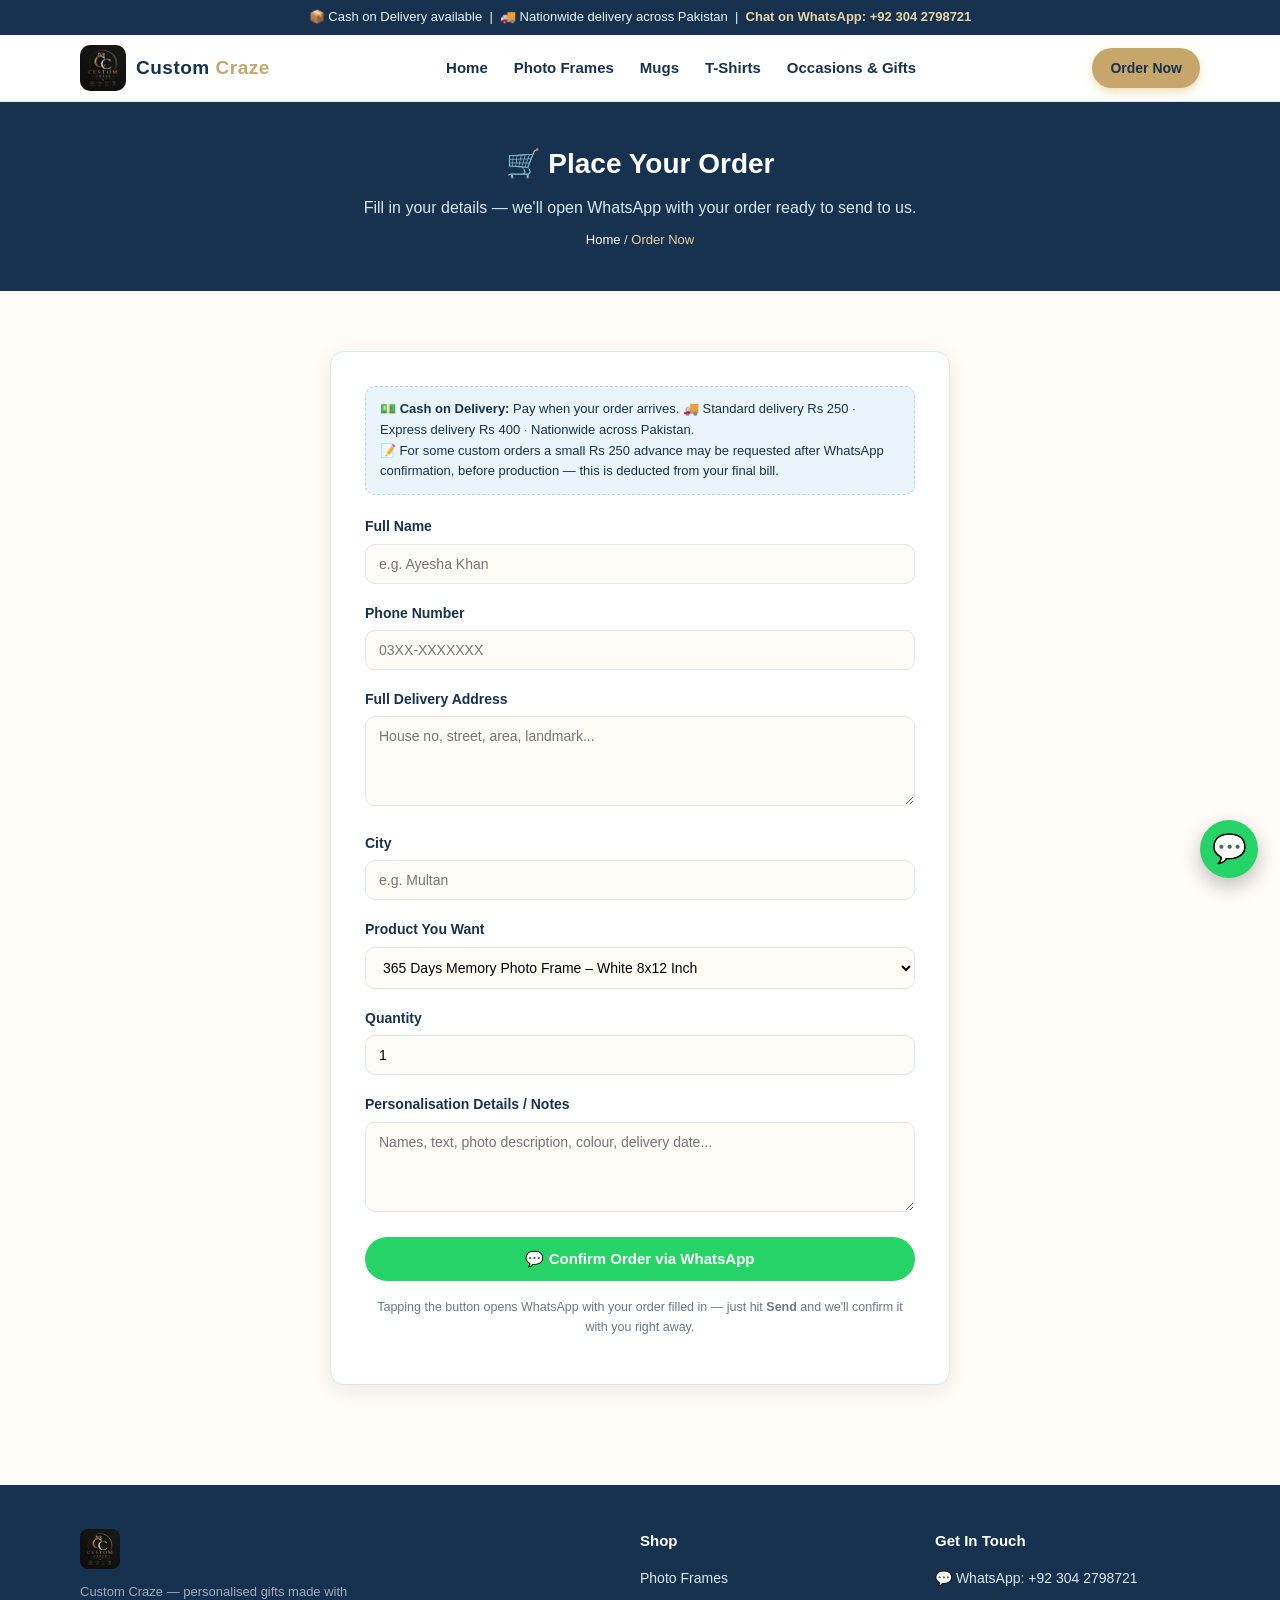
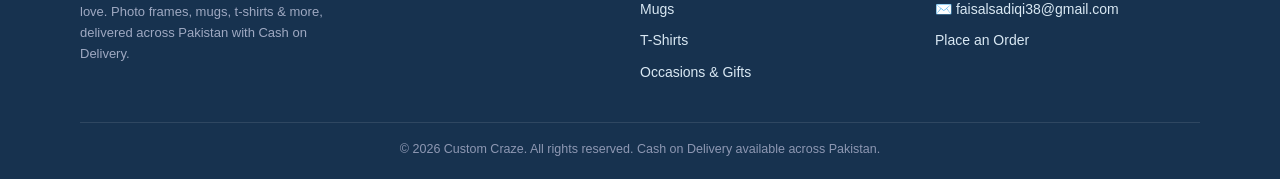
<file: order(1).html>
<!DOCTYPE html>
<html lang="en">
<head>
<meta charset="UTF-8" />
<meta name="viewport" content="width=device-width, initial-scale=1.0" />
<title>Place Your Order | Custom Craze</title>
<meta name="description" content="Order your personalised gift from Custom Craze — Cash on Delivery, confirmed instantly over WhatsApp." />
<link rel="icon" href="images/logo.webp" type="image/webp" />
<link rel="stylesheet" href="css/style.css" />
</head>
<body>

<div class="topbar">
  📦 Cash on Delivery available &nbsp;|&nbsp; 🚚 Nationwide delivery across Pakistan &nbsp;|&nbsp;
  <a href="https://wa.me/923042798721" target="_blank" rel="noopener">Chat on WhatsApp: +92 304 2798721</a>
</div>

<header class="site-header">
  <div class="nav-wrap">
    <a href="index.html" class="brand">
      <img src="images/logo.webp" alt="Custom Craze logo" />
      <span class="brand-text">Custom<span> Craze</span></span>
    </a>
    <nav class="main-nav">
      <ul>
        <li><a href="index.html">Home</a></li>
        <li><a href="frames.html">Photo Frames</a></li>
        <li><a href="mugs.html">Mugs</a></li>
        <li><a href="tshirts.html">T-Shirts</a></li>
        <li><a href="gifts.html">Occasions & Gifts</a></li>
      </ul>
    </nav>
    <a href="order.html" class="nav-order-btn">Order Now</a>
    <button class="menu-toggle" aria-label="Menu">☰</button>
  </div>
</header>

<div class="page-banner">
  <h1>🛒 Place Your Order</h1>
  <p>Fill in your details — we'll open WhatsApp with your order ready to send to us.</p>
  <div class="breadcrumb"><a href="index.html" style="color:#fff;">Home</a> / Order Now</div>
</div>

<section class="section">
  <div class="container">
    <div class="order-card">

      <div class="cod-note">
        💵 <strong>Cash on Delivery:</strong> Pay when your order arrives. 🚚 Standard delivery Rs 250 · Express delivery Rs 400 · Nationwide across Pakistan.<br>
        📝 For some custom orders a small Rs 250 advance may be requested after WhatsApp confirmation, before production — this is deducted from your final bill.
      </div>

      <form id="orderForm">
        <div class="form-row">
          <label for="ofName">Full Name</label>
          <input type="text" id="ofName" placeholder="e.g. Ayesha Khan" required />
        </div>

        <div class="form-row">
          <label for="ofPhone">Phone Number</label>
          <input type="tel" id="ofPhone" placeholder="03XX-XXXXXXX" required />
        </div>

        <div class="form-row">
          <label for="ofAddress">Full Delivery Address</label>
          <textarea id="ofAddress" placeholder="House no, street, area, landmark..." required></textarea>
        </div>

        <div class="form-row">
          <label for="ofCity">City</label>
          <input type="text" id="ofCity" placeholder="e.g. Multan" required />
        </div>

        <div class="form-row">
          <label for="ofProduct">Product You Want</label>
          <select id="ofProduct">
            <optgroup label="Photo Frames (Rs 1,299 – Rs 1,399)">
              <option>365 Days Memory Photo Frame – White 8x12 Inch</option>
              <option>Best Friends Forever Photo Frame – Black 8x12 Inch</option>
              <option>Birthday Gift Photo Frame with Calendar Design – Black 8x12 Inch</option>
              <option>Celebration Photo Collage Frame – Black 8x12 Inch</option>
              <option>Friendship Photo Frame – Black 8x12 Inch</option>
              <option>Happy Anniversary Photo Collage Frame – White 8x12 Inch</option>
              <option>Happy Anniversary Photo Frame – Black 8x12 Inch</option>
              <option>Happy Birthday Photo Frame – White 8x12 Inch</option>
              <option>I Love You Couple Photo Frame – Black 8x12 Inch</option>
              <option>I Love You Photo Frame – Black 8x12 Inch</option>
              <option>It's Your Day Photo Frame – Black 8x12 Inch</option>
              <option>Love Couple Photo Frame – Black 8x12 Inch</option>
              <option>Lover Photo Collage Frame – Black 8x12 Inch</option>
              <option>My Love Photo Frame – Black 8x12 Inch</option>
              <option>Personalised Birthday Photo Frame – HBD with Calendar – White 8x12 Inch</option>
              <option>Personalised Photo Frame with QR-Style Memory Design – Black 8x12 Inch</option>
              <option>White Memory Photo Frame with Calendar Design – 8x12 Inch</option>
            </optgroup>
            <optgroup label="Mugs (Rs 1,300 – Rs 1,400)">
              <option>Personalized Name Mug – Custom Name Coffee Mug</option>
              <option>Personalized Black Name Mug</option>
              <option>Personalized Birthday Calendar Mug</option>
              <option>Best Brother Forever Mug</option>
            </optgroup>
            <optgroup label="T-Shirts">
              <option>Custom Urdu Text T-Shirt – Personalised Name or Message (Rs 999)</option>
            </optgroup>
            <optgroup label="Photo Cushions (Rs 899 – Rs 1,400)">
              <option>Personalised Anniversary Photo Collage Cushion</option>
              <option>Personalised Best Friends Photo Cushion – Custom Friendship Gift</option>
              <option>Personalised Birthday Photo Cushion – Custom Name & Photo</option>
              <option>Personalised Couple Photo Cushion – Custom Names & Date</option>
              <option>Personalised Couple Photo Cushion with Love Quote</option>
              <option>Personalised Heart Photo Collage Cushion – Custom Couple Photos</option>
              <option>Personalised LOVE Photo Cushion – Custom Couple Photos</option>
            </optgroup>
            <option>Something else (I'll describe it in notes)</option>
          </select>
        </div>

        <div class="form-row">
          <label for="ofQty">Quantity</label>
          <input type="number" id="ofQty" min="1" value="1" />
        </div>

        <div class="form-row">
          <label for="ofNotes">Personalisation Details / Notes</label>
          <textarea id="ofNotes" placeholder="Names, text, photo description, colour, delivery date..."></textarea>
        </div>

        <div class="submit-row">
          <button type="submit" class="btn btn-whatsapp">💬 Confirm Order via WhatsApp</button>
        </div>
      </form>

      <p style="text-align:center; font-size:12.5px; color:var(--text-muted); margin-top:16px;">
        Tapping the button opens WhatsApp with your order filled in — just hit <strong>Send</strong> and we'll confirm it with you right away.
      </p>
    </div>
  </div>
</section>

<footer class="site-footer">
  <div class="container">
    <div class="footer-grid">
      <div class="footer-brand">
        <img src="images/logo.webp" alt="Custom Craze" />
        <p>Custom Craze — personalised gifts made with love. Photo frames, mugs, t-shirts & more, delivered across Pakistan with Cash on Delivery.</p>
      </div>
      <div>
        <h4>Shop</h4>
        <ul>
          <li><a href="frames.html">Photo Frames</a></li>
          <li><a href="mugs.html">Mugs</a></li>
          <li><a href="tshirts.html">T-Shirts</a></li>
          <li><a href="gifts.html">Occasions & Gifts</a></li>
        </ul>
      </div>
      <div>
        <h4>Get In Touch</h4>
        <ul>
          <li><a href="https://wa.me/923042798721" target="_blank" rel="noopener">💬 WhatsApp: +92 304 2798721</a></li>
          <li><a href="mailto:faisalsadiqi38@gmail.com">✉️ faisalsadiqi38@gmail.com</a></li>
          <li><a href="order.html">Place an Order</a></li>
        </ul>
      </div>
    </div>
    <div class="footer-bottom">
      © <span class="year"></span> Custom Craze. All rights reserved. Cash on Delivery available across Pakistan.
    </div>
  </div>
</footer>

<a href="https://wa.me/923042798721" target="_blank" rel="noopener" class="wa-float" aria-label="Chat on WhatsApp">💬</a>

<script src="js/main.js"></script>
</body>
</html>
</file>
<file: css/style.css>
/* ===========================================================
   Custom Craze — shared stylesheet
   Professional theme (light blue / deep navy / cream / soft pink accents)
   =========================================================== */

:root {
  --navy: #17324f;
  --navy-light: #294d70;
  --gold: #c6a66a;
  --gold-light: #e7d4a8;
  --cream: #fffbf6;
  --cream-dark: #f2ede5;
  --white: #ffffff;
  --text: #263747;
  --text-muted: #687987;
  --border: #dce7ef;
  --radius: 14px;
  --shadow: 0 6px 22px rgba(23, 50, 79, 0.08);
  --shadow-hover: 0 12px 30px rgba(23, 50, 79, 0.14);
  --wa-green: #25d366;
  --blue-light: #eaf4fb;
  --blue-soft: #dcecf7;
  --pink: #d994ad;
  --pink-light: #f8eaf0;
}

* { box-sizing: border-box; }

html { scroll-behavior: smooth; }

body {
  margin: 0;
  font-family: "Segoe UI", "Helvetica Neue", Arial, sans-serif;
  background: var(--cream);
  color: var(--text);
  line-height: 1.6;
}

img { max-width: 100%; display: block; }

a { color: inherit; text-decoration: none; }

.container {
  width: 100%;
  max-width: 1160px;
  margin: 0 auto;
  padding: 0 20px;
}

/* ---------- Top info bar ---------- */
.topbar {
  background: var(--navy);
  color: var(--blue-light);
  font-size: 13px;
  text-align: center;
  padding: 7px 12px;
}
.topbar a { color: var(--gold-light); font-weight: 600; }

/* ---------- Header ---------- */
header.site-header {
  background: var(--white);
  border-bottom: 1px solid var(--border);
  position: sticky;
  top: 0;
  z-index: 50;
}
.nav-wrap {
  display: flex;
  align-items: center;
  justify-content: space-between;
  padding: 10px 20px;
  max-width: 1160px;
  margin: 0 auto;
}
.brand {
  display: flex;
  align-items: center;
  gap: 10px;
}
.brand img {
  height: 46px;
  width: 46px;
  border-radius: 10px;
  object-fit: cover;
  background: var(--navy);
}
.brand-text {
  font-weight: 700;
  font-size: 19px;
  letter-spacing: 0.5px;
  color: var(--navy);
}
.brand-text span { color: var(--gold); }

nav.main-nav ul {
  list-style: none;
  display: flex;
  gap: 26px;
  margin: 0;
  padding: 0;
}
nav.main-nav a {
  font-weight: 600;
  font-size: 15px;
  color: var(--navy);
  padding: 6px 0;
  border-bottom: 2px solid transparent;
  transition: border-color 0.2s, color 0.2s;
}
nav.main-nav a:hover,
nav.main-nav a.active {
  color: var(--gold);
  border-bottom-color: var(--gold);
}

.nav-order-btn {
  background: var(--gold);
  color: var(--navy) !important;
  padding: 9px 18px;
  border-radius: 999px;
  font-weight: 700;
  font-size: 14px;
  white-space: nowrap;
  box-shadow: 0 4px 10px rgba(201, 162, 39, 0.35);
}
.nav-order-btn:hover { background: var(--gold-light); }

.menu-toggle {
  display: none;
  background: none;
  border: none;
  font-size: 26px;
  color: var(--navy);
  cursor: pointer;
}

/* ---------- Hero / Banner ---------- */
.hero {
  background: var(--navy);
  background: radial-gradient(circle at 78% 18%, #315b7e 0%, var(--navy) 62%);
  color: #fff;
  padding: 56px 20px 64px;
}
.hero-inner {
  max-width: 1160px;
  margin: 0 auto;
  display: flex;
  align-items: center;
  gap: 42px;
  flex-wrap: wrap;
}
.hero-text { flex: 1 1 420px; }
.hero-text .eyebrow {
  display: inline-block;
  color: var(--gold-light);
  letter-spacing: 2px;
  font-size: 12px;
  font-weight: 700;
  text-transform: uppercase;
  margin-bottom: 14px;
  border-bottom: 2px solid var(--gold);
  padding-bottom: 6px;
}
.hero-text h1 {
  font-size: 38px;
  line-height: 1.2;
  margin: 0 0 16px;
}
.hero-text p {
  color: #d9e8f3;
  font-size: 16px;
  max-width: 480px;
  margin-bottom: 26px;
}
.hero-logo {
  flex: 0 0 240px;
  max-width: 240px;
}
.hero-logo img {
  border-radius: 20px;
  box-shadow: 0 16px 40px rgba(0, 0, 0, 0.45);
}

.btn {
  display: inline-block;
  padding: 13px 26px;
  border-radius: 999px;
  font-weight: 700;
  font-size: 15px;
  cursor: pointer;
  border: 2px solid transparent;
  transition: all 0.2s;
}
.btn-gold {
  background: var(--gold);
  color: var(--navy);
}
.btn-gold:hover { background: var(--gold-light); }
.btn-outline {
  border-color: var(--gold);
  color: var(--gold-light);
  background: transparent;
}
.btn-outline:hover { background: rgba(201,162,39,0.12); }
.btn-whatsapp {
  background: var(--wa-green);
  color: #fff;
}
.btn-whatsapp:hover { background: #1ebc59; }
.btn-row { display: flex; gap: 14px; flex-wrap: wrap; }

/* ---------- Trust strip ---------- */
.trust-strip {
  background: var(--cream-dark);
  border-bottom: 1px solid var(--border);
}
.trust-strip .container {
  display: flex;
  justify-content: space-between;
  flex-wrap: wrap;
  gap: 14px;
  padding: 16px 20px;
  font-size: 14px;
  font-weight: 600;
  color: var(--navy);
}
.trust-strip .item { display: flex; align-items: center; gap: 8px; }

/* ---------- Section headings ---------- */
.section { padding: 60px 0; }
.section-head { text-align: center; margin-bottom: 38px; }
.section-head .kicker {
  color: #bd7892;
  font-weight: 700;
  letter-spacing: 1.5px;
  font-size: 12px;
  text-transform: uppercase;
}
.section-head h2 {
  color: var(--navy);
  font-size: 30px;
  margin: 8px 0 10px;
}
.section-head p { color: var(--text-muted); max-width: 560px; margin: 0 auto; }

/* ---------- Category / feature cards ---------- */
.grid {
  display: grid;
  gap: 24px;
  grid-template-columns: repeat(4, 1fr);
}
.grid.cols-3 { grid-template-columns: repeat(3, 1fr); }
.grid.cols-2 { grid-template-columns: repeat(2, 1fr); }

.cat-card {
  background: var(--white);
  border: 1px solid var(--border);
  border-radius: var(--radius);
  padding: 30px 20px;
  text-align: center;
  box-shadow: var(--shadow);
  transition: transform 0.2s, box-shadow 0.2s;
}
.cat-card:hover { transform: translateY(-4px); box-shadow: var(--shadow-hover); border-color: #e7c4d1; }
.cat-icon {
  width: 64px;
  height: 64px;
  margin: 0 auto 16px;
  border-radius: 50%;
  background: var(--pink-light);
  color: var(--navy);
  display: flex;
  align-items: center;
  justify-content: center;
  font-size: 28px;
}
.cat-card h3 { color: var(--navy); margin: 0 0 8px; font-size: 18px; }
.cat-card p { color: var(--text-muted); font-size: 14px; margin: 0 0 16px; }
.cat-card a.link { color: #bd7892; font-weight: 700; font-size: 14px; }

/* ---------- Product cards ---------- */
.product-card {
  background: var(--white);
  border: 1px solid var(--border);
  border-radius: var(--radius);
  overflow: hidden;
  box-shadow: var(--shadow);
  display: flex;
  flex-direction: column;
  transition: transform 0.2s, box-shadow 0.2s;
}
.product-card:hover { transform: translateY(-4px); box-shadow: var(--shadow-hover); border-color: #e7c4d1; }
.product-thumb {
  height: 170px;
  background: linear-gradient(135deg, var(--blue-light), var(--cream));
  display: flex;
  align-items: center;
  justify-content: center;
  font-size: 44px;
  color: var(--gold);
  position: relative;
}
.sale-badge {
  position: absolute;
  top: 10px;
  right: 10px;
  background: var(--navy);
  color: var(--gold-light);
  font-size: 11px;
  font-weight: 700;
  padding: 4px 10px;
  border-radius: 999px;
  letter-spacing: 0.5px;
  z-index: 2;
}
.product-img {
  width: 100%;
  height: 100%;
  object-fit: cover;
  display: block;
}
.product-info { padding: 16px 18px 18px; flex: 1; display: flex; flex-direction: column; }
.product-info h3 { margin: 0 0 8px; font-size: 16px; color: var(--navy); min-height: 42px; }
.price-row { margin-bottom: 14px; }
.price-old { color: #a9a9a9; text-decoration: line-through; font-size: 14px; margin-right: 8px; }
.price-new { color: var(--navy); font-weight: 800; font-size: 19px; }
.order-wa-btn {
  margin-top: auto;
  display: flex;
  align-items: center;
  justify-content: center;
  gap: 8px;
  background: var(--wa-green);
  color: #fff;
  padding: 10px 14px;
  border-radius: 10px;
  font-weight: 700;
  font-size: 14px;
}
.order-wa-btn:hover { background: #1ebc59; }

/* ---------- Deal banner ---------- */
.deal-banner {
  background: var(--navy);
  border-radius: var(--radius);
  padding: 34px;
  color: #fff;
  display: flex;
  align-items: center;
  justify-content: space-between;
  gap: 24px;
  flex-wrap: wrap;
}
.deal-banner h3 { color: var(--gold-light); font-size: 22px; margin: 0 0 8px; }
.deal-banner p { color: #d9e8f3; margin: 0; max-width: 480px; }

/* ---------- How it works ---------- */
.steps {
  display: grid;
  grid-template-columns: repeat(4, 1fr);
  gap: 22px;
}
.step {
  background: var(--white);
  border: 1px solid var(--border);
  border-radius: var(--radius);
  padding: 24px 18px;
  text-align: center;
}
.step .num {
  width: 36px;
  height: 36px;
  border-radius: 50%;
  background: var(--pink-light);
  color: var(--navy);
  font-weight: 800;
  display: flex;
  align-items: center;
  justify-content: center;
  margin: 0 auto 12px;
}
.step h4 { margin: 0 0 6px; color: var(--navy); font-size: 15px; }
.step p { font-size: 13px; color: var(--text-muted); margin: 0; }

/* ---------- Order / contact form ---------- */
.order-card {
  background: var(--white);
  border: 1px solid var(--border);
  border-radius: var(--radius);
  box-shadow: var(--shadow);
  padding: 34px;
  max-width: 620px;
  margin: 0 auto;
}
.form-row { margin-bottom: 18px; }
.form-row label {
  display: block;
  font-weight: 700;
  font-size: 14px;
  color: var(--navy);
  margin-bottom: 6px;
}
.form-row input,
.form-row select,
.form-row textarea {
  width: 100%;
  padding: 11px 13px;
  border: 1px solid var(--border);
  border-radius: 10px;
  font-size: 14px;
  font-family: inherit;
  background: var(--cream);
}
.form-row textarea { resize: vertical; min-height: 90px; }
.form-row input:focus,
.form-row select:focus,
.form-row textarea:focus {
  outline: none;
  border-color: var(--pink);
  box-shadow: 0 0 0 3px rgba(217, 148, 173, 0.12);
  background: #fff;
}
.cod-note {
  background: var(--blue-light);
  border: 1px dashed #b9d2e4;
  border-radius: 10px;
  padding: 12px 14px;
  font-size: 13px;
  color: var(--navy);
  margin-bottom: 20px;
}
.submit-row { text-align: center; }
.submit-row button {
  width: 100%;
  border: none;
  font-family: inherit;
}

/* ---------- Footer ---------- */
footer.site-footer {
  background: var(--navy);
  color: #d9e8f3;
  padding: 44px 0 20px;
  margin-top: 40px;
}
.footer-grid {
  display: grid;
  grid-template-columns: 2fr 1fr 1fr;
  gap: 30px;
  margin-bottom: 30px;
}
.footer-grid h4 { color: #fff; font-size: 15px; margin: 0 0 14px; }
.footer-grid ul { list-style: none; padding: 0; margin: 0; }
.footer-grid li { margin-bottom: 9px; font-size: 14px; }
.footer-grid a:hover { color: var(--gold-light); }
.footer-brand img { height: 40px; width: 40px; border-radius: 8px; margin-bottom: 10px; }
.footer-brand p { font-size: 13px; color: #9fa9c2; max-width: 280px; }
.footer-bottom {
  border-top: 1px solid rgba(255,255,255,0.1);
  padding-top: 16px;
  text-align: center;
  font-size: 12.5px;
  color: #8e98b3;
}

/* ---------- Floating WhatsApp button ---------- */
.wa-float {
  position: fixed;
  bottom: 22px;
  right: 22px;
  background: var(--wa-green);
  color: #fff;
  width: 58px;
  height: 58px;
  border-radius: 50%;
  display: flex;
  align-items: center;
  justify-content: center;
  font-size: 28px;
  box-shadow: 0 8px 20px rgba(0,0,0,0.25);
  z-index: 999;
  transition: transform 0.2s;
}
.wa-float:hover { transform: scale(1.08); }

/* ---------- Page banner (sub pages) ---------- */
.page-banner {
  background: var(--navy);
  color: #fff;
  padding: 40px 20px;
  text-align: center;
}
.page-banner h1 { margin: 0 0 8px; font-size: 28px; }
.page-banner p { color: #d9e8f3; margin: 0; }
.breadcrumb { font-size: 13px; color: var(--gold-light); margin-top: 10px; }

/* ---------- Toast (order confirmation) ---------- */
.toast {
  position: fixed;
  bottom: 22px;
  left: 50%;
  transform: translateX(-50%) translateY(20px);
  background: var(--navy);
  color: #fff;
  padding: 14px 22px;
  border-radius: 10px;
  font-size: 14px;
  box-shadow: 0 10px 24px rgba(0,0,0,0.3);
  opacity: 0;
  pointer-events: none;
  transition: all 0.3s;
  z-index: 1000;
  max-width: 90%;
  text-align: center;
}
.toast.show { opacity: 1; transform: translateX(-50%) translateY(0); pointer-events: auto; }

/* ---------- Responsive ---------- */
@media (max-width: 900px) {
  .grid { grid-template-columns: repeat(2, 1fr); }
  .grid.cols-3 { grid-template-columns: repeat(2, 1fr); }
  .steps { grid-template-columns: repeat(2, 1fr); }
  .footer-grid { grid-template-columns: 1fr 1fr; }
  .footer-brand { grid-column: 1 / -1; }
}
@media (max-width: 760px) {
  nav.main-nav { display: none; }
  .menu-toggle { display: block; }
  nav.main-nav.open {
    display: flex;
    position: absolute;
    top: 66px;
    left: 0;
    right: 0;
    background: var(--white);
    border-bottom: 1px solid var(--border);
    box-shadow: var(--shadow);
    padding: 10px 20px 16px;
  }
  nav.main-nav.open ul {
    flex-direction: column;
    gap: 4px;
    width: 100%;
  }
  nav.main-nav.open li { border-bottom: 1px solid var(--border); }
  nav.main-nav.open a { display: block; padding: 12px 0; }
  .hero-text h1 { font-size: 28px; }
  .hero-logo { flex: 0 0 150px; max-width: 150px; margin: 0 auto; }
  .hero-inner { text-align: center; justify-content: center; }
  .hero-text p { margin-left: auto; margin-right: auto; }
  .btn-row { justify-content: center; }
}
@media (max-width: 560px) {
  .grid, .grid.cols-3 { grid-template-columns: 1fr; }
  .steps { grid-template-columns: 1fr; }
  .footer-grid { grid-template-columns: 1fr; }
  .deal-banner { flex-direction: column; text-align: center; }
  .order-card { padding: 24px 18px; }
}
</file>
